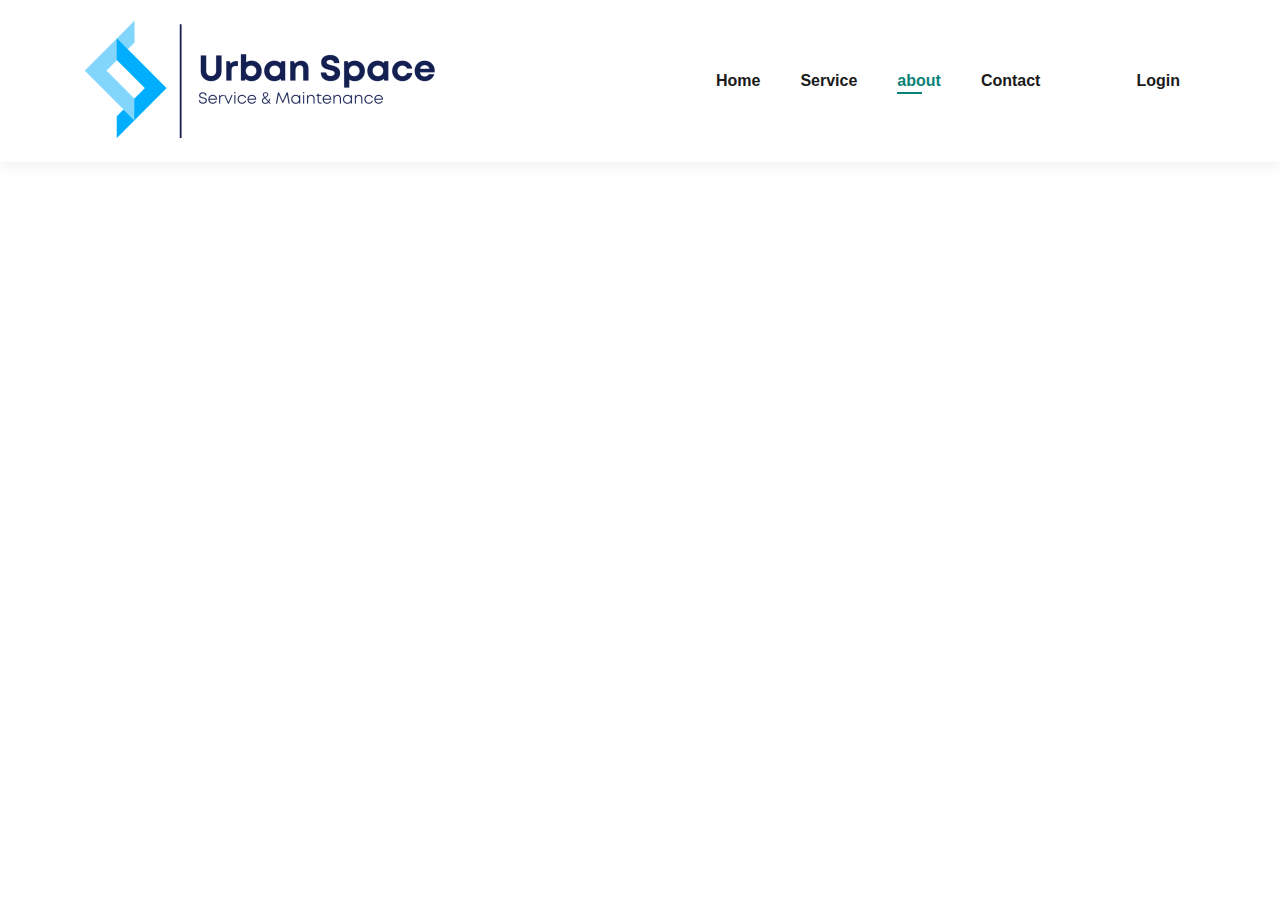
<file: about.html>
<!DOCTYPE html>
<html lang="en">
	<head>
		<meta charset="UTF-8">
		<meta http-equiv="X-UA-Compatible" content="IE=edge">
		<meta name="viewport" content="width=device-width, inital-scale=1.0">
		<title>Urban Clap - Appliances sales and services</title>
		<link rel="stylesheet" href="https://use.fontawesome.com/releases/v5.15.4/css/all.css"/>
		<link rel="stylesheet" href="service.css">
	</head>
    <body> 
        <section id="header">
			<a href="index.html"><img src="img/logo.png" class="logo" alt=""></a>
			<div>
				<ul id="navbar">
					<li><a href="index.html">Home</a></li>
					<li><a href="service.html">Service</a></li>
					<li><a class="active" href="About.html">about</a></li>
                    <li><a href="contact.html">Contact</a></li>
					<li><a href="cart.html"><i class="far fa-shopping-cart"></i></a></li>
                    <li><a href="Login.html">Login</a></li>
                </ul>
			</div>
		</section>
</file>
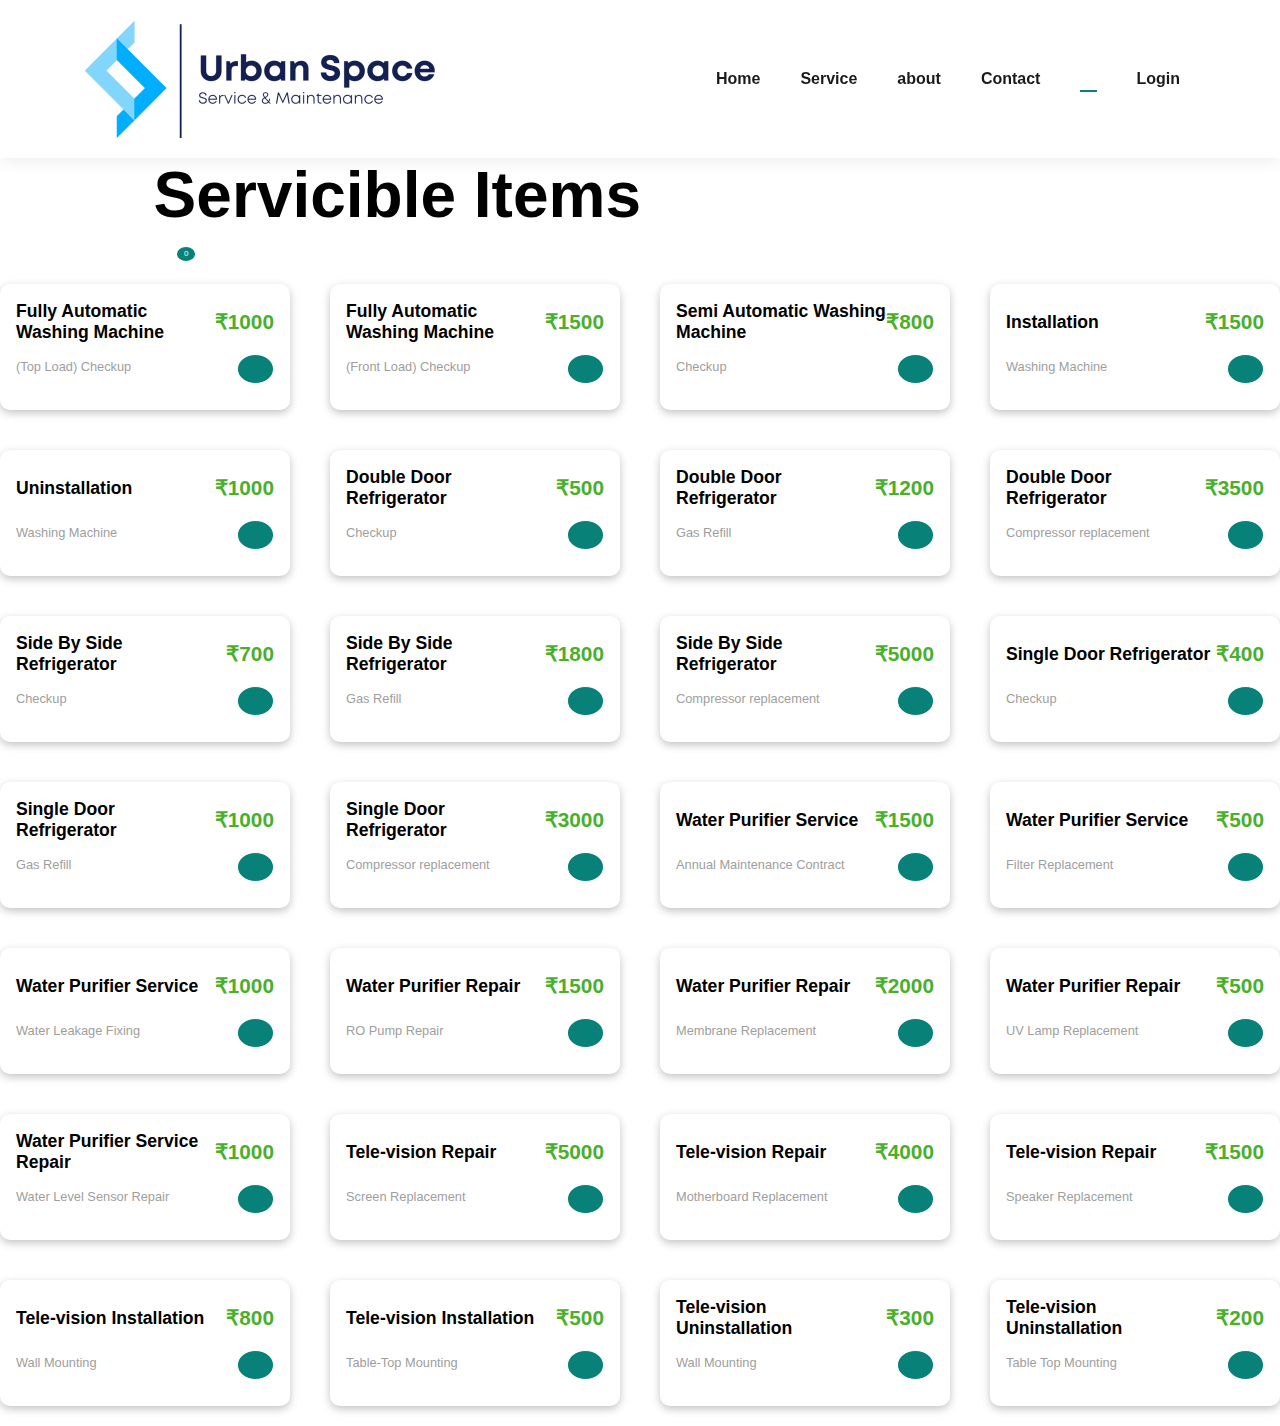
<file: add-to-cart.html>
<!DOCTYPE html>
<html lang="en">

<head>
  <meta charset="UTF-8">
  <meta http-equiv="X-UA-Compatible" content="IE=edge">
  <meta name="viewport" content="width=device-width, inital-scale=1.0">
  <title>Urban Clap - Appliances sales and services</title>
  <link rel="stylesheet" href="https://use.fontawesome.com/releases/v5.15.4/css/all.css" />
  <link rel="stylesheet" href="service.css">
  <link rel="stylesheet" href="add-to-cart.css">
  <link rel="stylesheet" href="style.css">
  <style>
    /* Your custom CSS styles go here */
  </style>
</head>

<body>
  <section id="header">
    <a href="index.html"><img src="img/logo.png" class="logo" alt=""></a>
    <div>
      <ul id="navbar">
        <li><a href="index.html">Home</a></li>
        <li><a href="service.html">Service</a></li>
        <li><a href="About.html">about</a></li>
        <li><a href="contact.html">Contact</a></li>
        <li><a class="active" href="add-to-cart.html"><i class="far fa-shopping-cart"></i></a></li>
        <li><a href="Login.html">Login</a></li>
      </ul>
    </div>
  </section>
  <section>
     <!-- content of website  -->
     <div class="container">
        <h3 class="something">Servicible Items</h3>
        <a href="#" class="shopping-cart-icon">
            <i class="far fa-shopping-cart"><span class="quantity">0</span></i>
        </a>
    </div>
    <div class="list"></div>
     <!--content of cart  -->
    <div class="cart">
        <h2 class="cart-title">
            New Order
        </h2>

        <p class="date">Monday , June 28 2023</p>

        <div class="listCart"></div>

        <div class="total">
            <div class="total-title">Total</div>
            <div class="total-price">₹0</div>
        </div>

        <button type="button" class="btn-buy">Countinue to payment</button>
    
        <i class='far fa-x' id="cart-close"></i>
    </div>
    <!-- content of cart  -->

  </section>
  <script src="add-to-cart.js"></script>
</body>

</html>
</file>
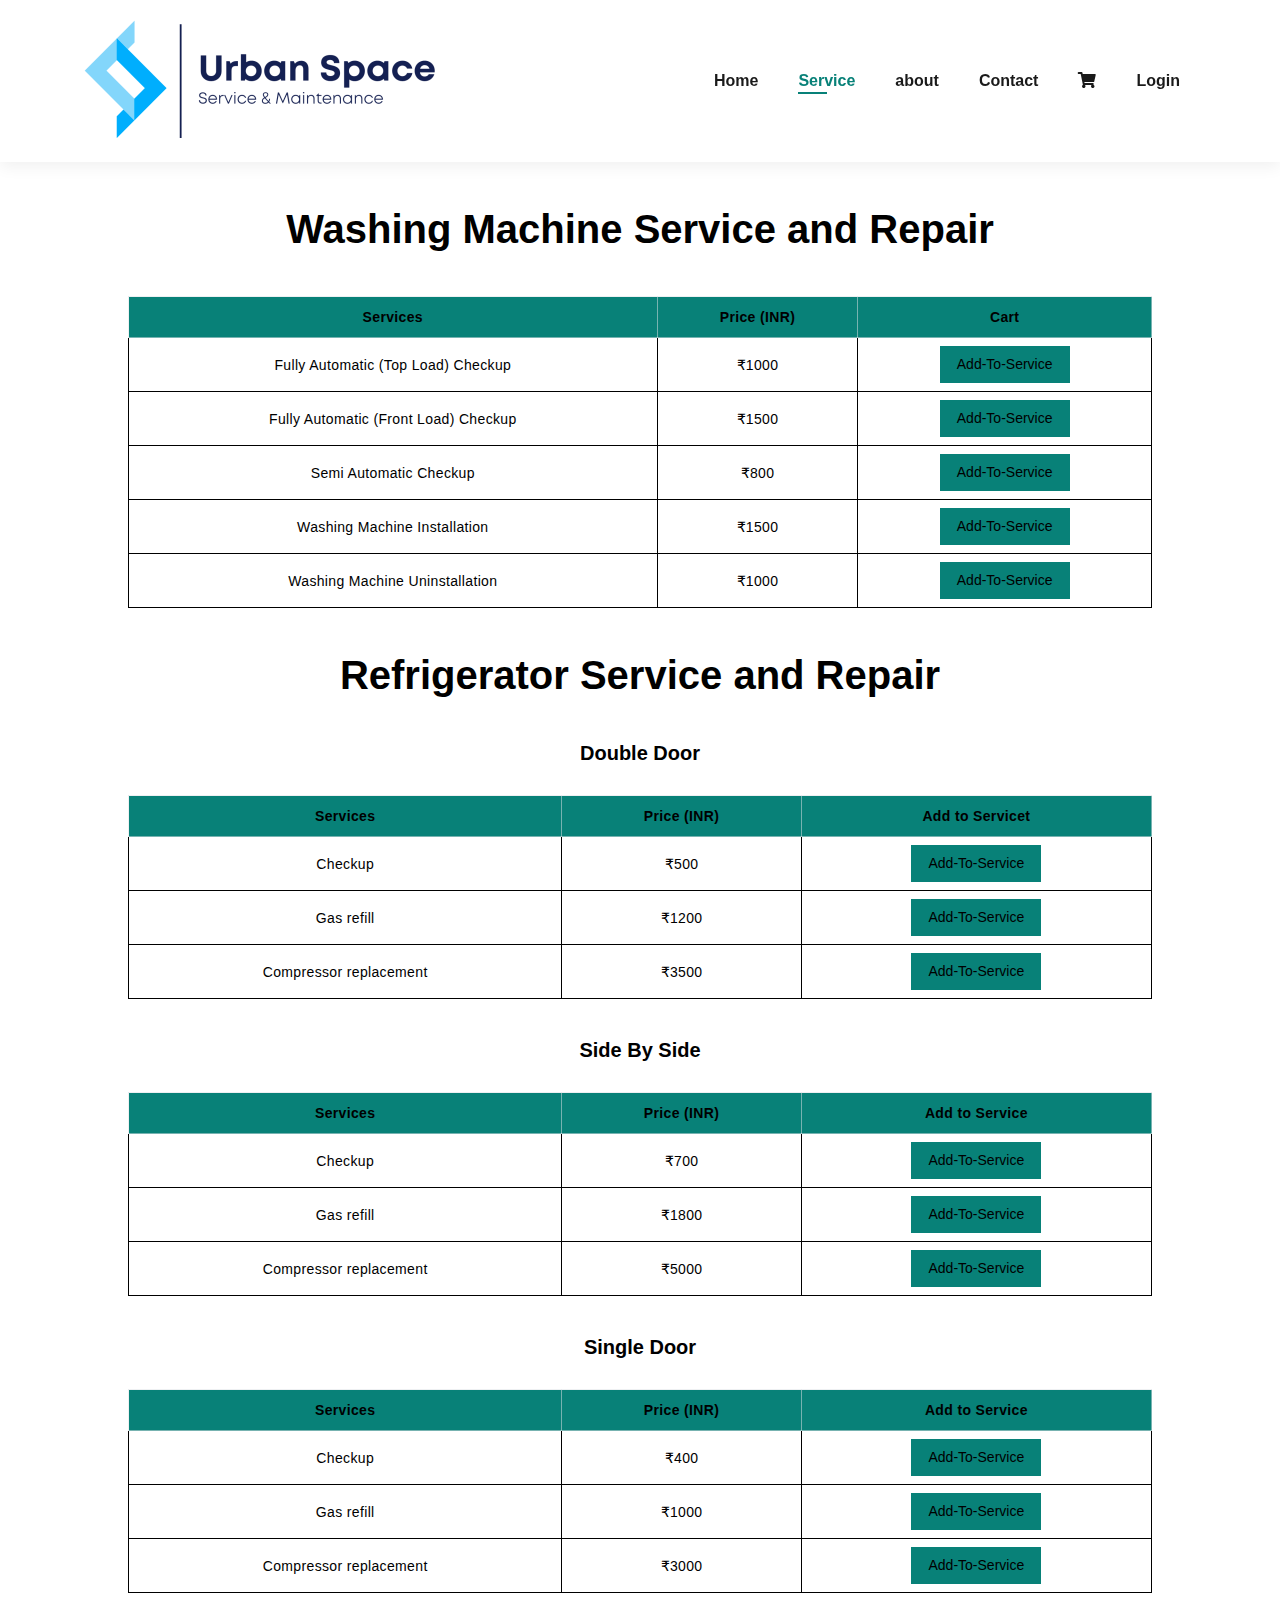
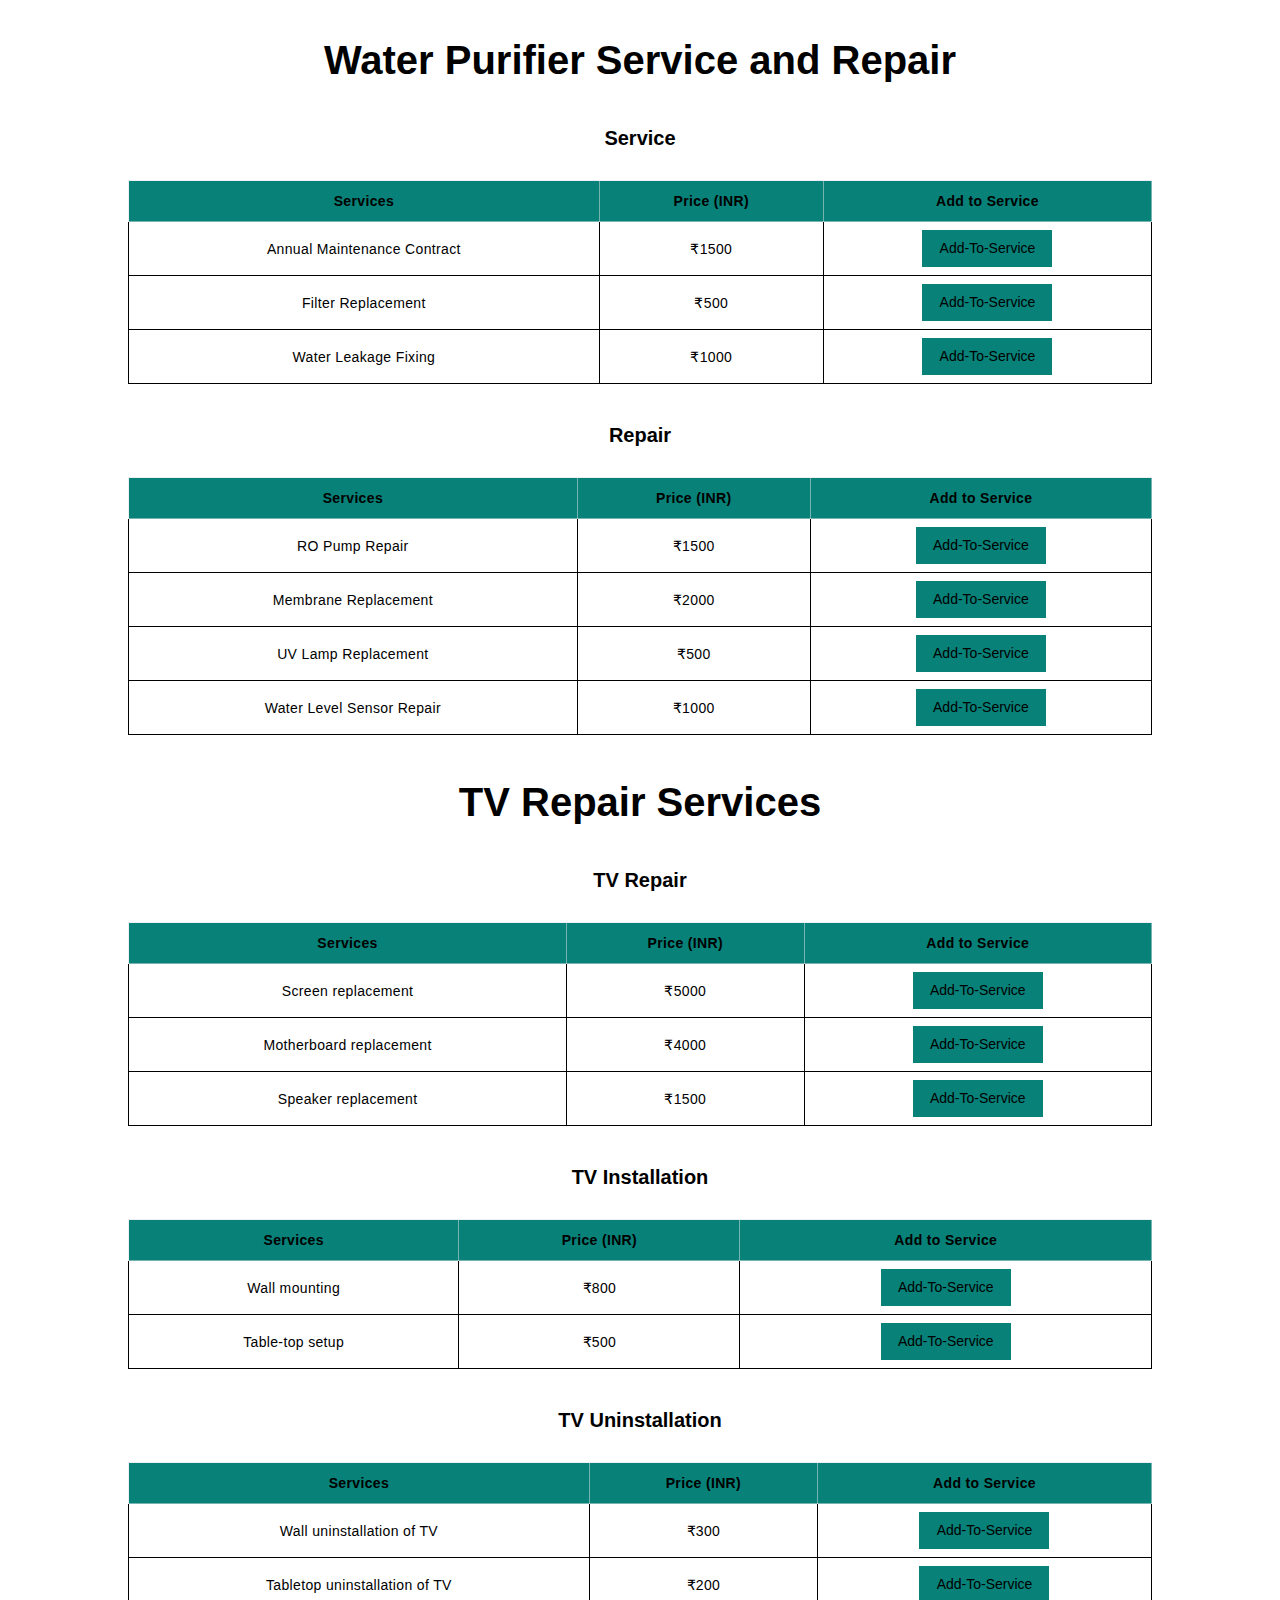
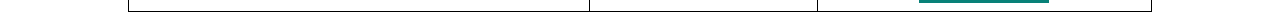
<file: service.html>
<!DOCTYPE html>
<html lang="en">
	<head>
		<meta charset="UTF-8">
		<meta http-equiv="X-UA-Compatible" content="IE=edge">
		<meta name="viewport" content="width=device-width, inital-scale=1.0">
		<title>Urban Clap - Appliances sales and services</title>
		<link rel="stylesheet" href="https://use.fontawesome.com/releases/v5.15.4/css/all.css"/>
		<link rel="stylesheet" href="service.css">
        <link rel="stylesheet" href="style.css">
        <style>
            #cart-dropdown {
				position: relative;
				display: inline-block;
				cursor: pointer;
			}

			.cart-dropdown-content {
				display: none;
				position: absolute;
				min-width: 160px;
				box-shadow: 0 8px 16px 0 rgba(0, 0, 0, 0.2);
				background-color: #000;
				z-index: 1;
				padding: 8px;
				border-radius: 4px;
			}

			#cart-dropdown:hover .cart-dropdown-content {
				display: grid;
                color: aliceblue;
                font-size: 20px;
                margin: 15px;
			}

			.cart-item {
				margin-bottom: 20px;
			}

			.cart-item span {
				display: inline-block;
				margin-right: 8px;
			}

			.checkout-button {
				margin-top: 8px;
				width: 130px;
				text-decoration: none;
				line-height: 35px;
				display: inline-block;
				background-color: #088178;
				font-weight: medium;
				color: #000;
				text-align: center;
				vertical-align: middle;
				user-select: none;
				border: 1px solid transparent;
				font-size: 14px;
				opacity: 1;
			}

        </style>
	</head>
    <body> 
        <section id="header">
			<a href="index.html"><img src="img/logo.png" class="logo" alt=""></a>
			<div>
				<ul id="navbar">
					<li><a href="index.html">Home</a></li>
					<li><a class="active" href="service.html">Service</a></li>
					<li><a href="About.html">about</a></li>
                    <li><a href="contact.html">Contact</a></li>
					<li>
                        <div id="cart-dropdown">
                            <a href="#" id="cart-icon">
                                <i class="fas fa-shopping-cart"></i>
                                <span id="cart-count" class="cart-count"></span>
                            </a>
                            <div class="cart-dropdown-content" id="cart-dropdown-content"></div>
                      </div>
                    </li>
                    <li><a href="Login.html">Login</a></li>
                </ul>
			</div>
		</section>
        <section>
            <div class="table-container">
                <h2 class="heading">Washing Machine Service and Repair</h2>
                <table class="table">
                    <thead>
                        <tr>
                            <th>Services</th>
                            <th>Price (INR)</th> 
                            <th>Cart</th>
                        </tr>
                    </thead>
                    <tbody>
                        <tr>
                            <td data-label="Start-Date">Fully Automatic (Top Load) Checkup</td>
                            <td data-label="Start / End Time">₹1000</td>
                            <td data-label="#"><button class="btn add-to-cart" data-item="Fully Automatic (Top Load) Checkup" data-price="1000">Add-To-Service</button></td>
                        </tr>
                        <tr>
                            <td data-label="Start-Date">Fully Automatic (Front Load) Checkup</td>
                            <td data-label="Start / End Time">₹1500</td>
                            <td data-label="#"><button class="btn add-to-cart" data-item="Fully Automatic (Front Load) Checkup" data-price="1500">Add-To-Service</button></td>
                        </tr>
                        <tr>
                            <td data-label="Start-Date">Semi Automatic Checkup</td>
                            <td data-label="Start / End Time">₹800</td>
                            <td data-label="#"><button class="btn add-to-cart" data-item="Semi Automatic Checkup" data-price="800">Add-To-Service</button></td>
                        </tr>
                        <tr>
                            <td data-label="Start-Date">Washing Machine Installation</td>
                            <td data-label="Start / End Time">₹1500</td>
                            <td data-label="#"><button class="btn add-to-cart" data-item="Washing Machine Installation" data-price="1500">Add-To-Service</button></td>
                        </tr>
                        <tr>
                            <td data-label="Start-Date">Washing Machine Uninstallation</td>
                            <td data-label="Start / End Time">₹1000</td>
                            <td data-label="#"><button class="btn add-to-cart" data-item="Washing Machine Uninstallation" data-price="1000">Add-To-Service</button></td>
                        </tr> 
                    </tbody>
                </table>
            </div>
        </section>
        <section>
            <div class="table-container">
                <h2 class="heading">Refrigerator Service and Repair</h2>
                <h4 class="subheading">Double Door</h4>
                <table class="table">
                    <thead>
                        <tr>
                            <th>Services</th>
                            <th>Price (INR)</th> 
                            <th>Add to Servicet</th>
                        </tr>
                    </thead>
                    <tbody>
                        <tr>
                            <td data-label="Start-Date">Checkup</td>
                            <td data-label="Start / End Time">₹500</td>
                            <td data-label="#"><button class="btn add-to-cart" data-item="Double Door Refrigerator Checkup" data-price="500">Add-To-Service</button></td>
                        </tr>
                        <tr>
                            <td data-label="Start-Date">Gas refill</td>
                            <td data-label="Start / End Time">₹1200</td>
                            <td data-label="#"><button class="btn add-to-cart" data-item="Double Door Refrigerator Gas refill" data-price="1200">Add-To-Service</button></td>
                        </tr>
                        <tr>
                            <td data-label="Start-Date">Compressor replacement</td>
                            <td data-label="Start / End Time">₹3500</td>
                            <td data-label="#"><button class="btn add-to-cart" data-item="Double Door Refrigerator Compressor replacement" data-price="3500">Add-To-Service</button></td>
                        </tr> 
                    </tbody>
                </table>
                <h4 class="subheading-2">Side By Side</h4>
                <table class="table">
                    <thead>
                        <tr>
                            <th>Services</th>
                            <th>Price (INR)</th> 
                            <th>Add to Service</th>
                        </tr>
                    </thead>
                    <tbody>
                        <tr>
                            <td data-label="Start-Date">Checkup</td>
                            <td data-label="Start / End Time">₹700</td>
                            <td data-label="#"><button class="btn add-to-cart" data-item="Side By Side Refrigerator Checkup" >Add-To-Service</button></td>
                        </tr>
                        <tr>
                            <td data-label="Start-Date">Gas refill</td>
                            <td data-label="Start / End Time">₹1800</td>
                            <td data-label="#"><button class="btn">Add-To-Service</button></td>
                        </tr>
                        <tr>
                            <td data-label="Start-Date">Compressor replacement</td>
                            <td data-label="Start / End Time">₹5000</td>
                            <td data-label="#"><button class="btn">Add-To-Service</button></td>
                        </tr> 
                    </tbody>
                </table>
                <h4 class="subheading-2">Single Door</h4>
                <table class="table">
                    <thead>
                        <tr>
                            <th>Services</th>
                            <th>Price (INR)</th> 
                            <th>Add to Service</th>
                        </tr>
                    </thead>
                    <tbody>
                        <tr>
                            <td data-label="Start-Date">Checkup</td>
                            <td data-label="Start / End Time">₹400</td>
                            <td data-label="#"><button class="btn">Add-To-Service</button></td>
                        </tr>
                        <tr>
                            <td data-label="Start-Date">Gas refill</td>
                            <td data-label="Start / End Time">₹1000</td>
                            <td data-label="#"><button class="btn">Add-To-Service</button></td>
                        </tr>
                        <tr>
                            <td data-label="Start-Date">Compressor replacement</td>
                            <td data-label="Start / End Time">₹3000</td>
                            <td data-label="#"><button class="btn">Add-To-Service</button></td>
                        </tr> 
                    </tbody>
                </table>
            </div>
        </section>
        <section>
            <div class="table-container">
                <h2 class="heading">Water Purifier Service and Repair</h2>
                <h4 class="subheading">Service</h4>
                <table class="table">
                    <thead>
                        <tr>
                            <th>Services</th>
                            <th>Price (INR)</th> 
                            <th>Add to Service</th>
                        </tr>
                    </thead>
                    <tbody>
                        <tr>
                            <td data-label="Start-Date">Annual Maintenance Contract</td>
                            <td data-label="Start / End Time">₹1500</td>
                            <td data-label="#"><button class="btn">Add-To-Service</button></td>
                        </tr>
                        <tr>
                            <td data-label="Start-Date">Filter Replacement</td>
                            <td data-label="Start / End Time">₹500</td>
                            <td data-label="#"><button class="btn">Add-To-Service</button></td>
                        </tr>
                        <tr>
                            <td data-label="Start-Date">Water Leakage Fixing</td>
                            <td data-label="Start / End Time">₹1000</td>
                            <td data-label="#"><button class="btn">Add-To-Service</button></td>
                        </tr> 
                    </tbody>
                </table>
                <h4 class="subheading-2">Repair</h4>
                <table class="table">
                    <thead>
                        <tr>
                            <th>Services</th>
                            <th>Price (INR)</th> 
                            <th>Add to Service</th>
                        </tr>
                    </thead>
                    <tbody>
                        <tr>
                            <td data-label="Start-Date">RO Pump Repair</td>
                            <td data-label="Start / End Time">₹1500</td>
                            <td data-label="#"><button class="btn">Add-To-Service</button></td>
                        </tr>
                        <tr>
                            <td data-label="Start-Date">Membrane Replacement</td>
                            <td data-label="Start / End Time">₹2000</td>
                            <td data-label="#"><button class="btn">Add-To-Service</button></td>
                        </tr>
                        <tr>
                            <td data-label="Start-Date">UV Lamp Replacement</td>
                            <td data-label="Start / End Time">₹500</td>
                            <td data-label="#"><button class="btn">Add-To-Service</button></td>
                        </tr> 
                        <tr>
                            <td data-label="Start-Date">Water Level Sensor Repair</td>
                            <td data-label="Start / End Time">₹1000</td>
                            <td data-label="#"><button class="btn">Add-To-Service</button></td>
                        </tr> 
                    </tbody>
                </table>
            </div>
        </section>
        <section>
            <div class="table-container">
                <h2 class="heading">TV Repair Services</h2>
                <h4 class="subheading">TV Repair</h4>
                <table class="table">
                    <thead>
                        <tr>
                            <th>Services</th>
                            <th>Price (INR)</th> 
                            <th>Add to Service</th>
                        </tr>
                    </thead>
                    <tbody>
                        <tr>
                            <td data-label="Start-Date">Screen replacement</td>
                            <td data-label="Start / End Time">₹5000</td>
                            <td data-label="#"><button class="btn">Add-To-Service</button></td>
                        </tr>
                        <tr>
                            <td data-label="Start-Date">Motherboard replacement</td>
                            <td data-label="Start / End Time">₹4000</td>
                            <td data-label="#"><button class="btn">Add-To-Service</button></td>
                        </tr>
                        <tr>
                            <td data-label="Start-Date">Speaker replacement</td>
                            <td data-label="Start / End Time">₹1500</td>
                            <td data-label="#"><button class="btn">Add-To-Service</button></td>
                        </tr> 
                    </tbody>
                </table>
                <h4 class="subheading-2">TV Installation</h4>
                <table class="table">
                    <thead>
                        <tr>
                            <th>Services</th>
                            <th>Price (INR)</th> 
                            <th>Add to Service</th>
                        </tr>
                    </thead>
                    <tbody>
                        <tr>
                            <td data-label="Start-Date">Wall mounting</td>
                            <td data-label="Start / End Time">₹800</td>
                            <td data-label="#"><button class="btn">Add-To-Service</button></td>
                        </tr>
                        <tr>
                            <td data-label="Start-Date">Table-top setup</td>
                            <td data-label="Start / End Time">₹500</td>
                            <td data-label="#"><button class="btn">Add-To-Service</button></td>
                        </tr> 
                    </tbody>
                </table>
                <h4 class="subheading-2">TV Uninstallation</h4>
                <table class="table">
                    <thead>
                        <tr>
                            <th>Services</th>
                            <th>Price (INR)</th> 
                            <th>Add to Service</th>
                        </tr>
                    </thead>
                    <tbody>
                        <tr>
                            <td data-label="Start-Date">Wall uninstallation of TV</td>
                            <td data-label="Start / End Time">₹300</td>
                            <td data-label="#"><button class="btn">Add-To-Service</button></td>
                        </tr>
                        <tr>
                            <td data-label="Start-Date">Tabletop uninstallation of TV</td>
                            <td data-label="Start / End Time">₹200</td>
                            <td data-label="#"><button class="btn">Add-To-Service</button></td>
                        </tr> 
                    </tbody>
                </table>
            </div>
        </section>

        </section>
        <script src="service.js"></script>
        <script>
            document.addEventListener('DOMContentLoaded', function() {
				const cartIcon = document.getElementById('cart-icon');
				const cartCount = document.getElementById('cart-count');
				const cartDropdownContent = document.getElementById('cart-dropdown-content');
				const addToCartButtons = document.getElementsByClassName('add-to-cart');
                const removeCartItemButtons = document.getElementsByClassName('remove-from-cart');

				let cartItems = [];

				function updateCartCount() {
					cartCount.textContent = cartItems.length;
				}

				function addToCart(item, price) {
					cartItems.push({ item, price });
					updateCartCount();
				}
                function removeFromCart(index) {
                    cartItems.splice(index, 1);
                    updateCartCount();
                    createCartDropdown();
                }


				function createCartDropdown() {
					cartDropdownContent.innerHTML = ''; // Clear previous content

					cartItems.forEach((cartItem) => {
						const cartItemDiv = document.createElement('div');
						cartItemDiv.classList.add('cart-item');

						const itemName = document.createElement('span');
						itemName.textContent = cartItem.item;

						const itemPrice = document.createElement('span');
						itemPrice.textContent = '₹' + cartItem.price;

                        const removeButton = document.createElement('button');
                        removeButton.classList.add('btn', 'remove-from-cart');
                        removeButton.textContent = 'Remove';
                        removeButton.addEventListener('click', function() {
                            removeFromCart(cartItems.indexOf(cartItem));
                        });

						cartItemDiv.appendChild(itemName);
						cartItemDiv.appendChild(itemPrice);
                        cartItemDiv.appendChild(removeButton);

						cartDropdownContent.appendChild(cartItemDiv);
					});

					if (cartItems.length === 0) {
						const emptyCartMessage = document.createElement('div');
						emptyCartMessage.textContent = 'Your cart is empty.';
						cartDropdownContent.appendChild(emptyCartMessage);
					}

					const checkoutButton = document.createElement('button');
					checkoutButton.classList.add('btn', 'checkout-button');
					checkoutButton.textContent = 'Checkout';
					cartDropdownContent.appendChild(checkoutButton);
				}

				function handleAddToCartClick(event) {
					const button = event.target;
					const item = button.getAttribute('data-item');
					const price = button.getAttribute('data-price');

					addToCart(item, price);
					createCartDropdown();
				}

				for (let i = 0; i < addToCartButtons.length; i++) {
					addToCartButtons[i].addEventListener('click', handleAddToCartClick);
				}

				cartIcon.addEventListener('click', function() {
					if (cartItems.length > 0) {
						cartDropdownContent.classList.toggle('show');
					}
				});

				window.addEventListener('click', function(event) {
                    if (
                        !event.target.matches('#cart-icon') && !event.target.closest('.cart-dropdown-content')
                    ) {
                        cartDropdownContent.classList.remove('show');
                    }
                });
			});
        </script>
        <!--<script>
            document.addEventListener('DOMContentLoaded', function() {
                const cartIcon = document.getElementById('cart-icon');
                const cartCount = document.getElementById('cart-count');
                const cartDropdownContent = document.getElementById('cart-dropdown-content');
                const addToCartButtons = document.getElementsByClassName('add-to-cart');
                const removeCartItemButtons = document.getElementsByClassName('remove-from-cart');
                let cartItems = [];
                function updateCartCount() {
                    cartCount.textContent = cartItems.length;
                }
                function addToCart(item, price) {
                    cartItems.push({ item, price });
                    updateCartCount();
                }
                function removeFromCart(index) {
                    cartItems.splice(index, 1);
                    updateCartCount();
                    createCartDropdown();
                }
                function createCartDropdown() {
                    cartDropdownContent.innerHTML = ''; // Clear previous content
                    cartItems.forEach((cartItem, index) => {
                        const cartItemDiv = document.createElement('div');
                        cartItemDiv.classList.add('cart-item');
                        const itemName = document.createElement('span');
                        itemName.textContent = cartItem.item;
                        const itemPrice = document.createElement('span');
                        itemPrice.textContent = '₹' + cartItem.price;
                        const removeButton = document.createElement('button');
                        removeButton.classList.add('btn', 'remove-from-cart');
                        removeButton.textContent = 'Remove';
                        removeButton.addEventListener('click', function() {
                            removeFromCart(index);
                        }); 
                        cartItemDiv.appendChild(itemName);
                        cartItemDiv.appendChild(itemPrice);
                        cartItemDiv.appendChild(removeButton);
                        cartDropdownContent.appendChild(cartItemDiv);
                    });
                    if (cartItems.length === 0) {
                        const emptyCartMessage = document.createElement('div');
                        emptyCartMessage.textContent = 'Your cart is empty.';
                        cartDropdownContent.appendChild(emptyCartMessage);
                    }
                    const checkoutButton = document.createElement('button');
                    checkoutButton.classList.add('btn', 'checkout-button');
                    checkoutButton.textContent = 'Checkout';
                    cartDropdownContent.appendChild(checkoutButton);
                }
                function handleAddToCartClick(event) {
                    const button = event.target;
                    const item = button.getAttribute('data-item');
                    const price = button.getAttribute('data-price');
                    addToCart(item, price);
                    createCartDropdown();
                }
                for (let i = 0; i < addToCartButtons.length; i++) {
                    addToCartButtons[i].addEventListener('click', handleAddToCartClick);
                }
                cartIcon.addEventListener('click', function() {
                    if (cartItems.length > 0) {
                        cartDropdownContent.classList.toggle('show');
                    }
                });
                window.addEventListener('click', function(event) {
                    if (!event.target.matches('#cart-dropdown')) {
                        cartDropdownContent.classList.remove('show');
                    }
                });
            });
        </script> -->

        </script>
    </body>
</html>
</file>
<file: service.css>
*{
    margin: 0;
    padding:0;
    box-sizing: border-box;
}
body{
    background-color: #fff; 
    font-family: sans-serif;
}
#header{
    display: flex;
    align-items: center;
    justify-content: space-between;
    padding: 20px 80px;
    background: #fff;
    box-shadow: 0 5px 15px rgba(0, 0, 0, 0.06);
    z-index: 999;
    position:sticky;
    top:0;
    left:0;
  }
  
  /* Navbar */
  #navbar{
    display: flex;
    align-items: center;
    justify-content: center;
  }
  
  #navbar li{
    list-style: none;
    padding: 0px 20px;
    position: relative;
  
  }
  
  #navbar li a{
    text-decoration : none;
    font-size: 16px;
    font-weight: 600;
    color:#1a1a1a;
    transition: 0.3s ease;
  }
  
  #navbar li a:hover,
  #navbar li a.active{
    color: #088178;
  }
  
  #navbar li a.active::after,
  #navbar li a:hover::after{
    content:"";
    width:30%;
    height: 2px;
    background:#088178;
    position: absolute;
    bottom: -4px;
    left: 20px;
  }  
.table-container{
    padding: 0 10%;
    margin: 40px auto 0;
}
.heading{
    font-size: 40px; 
    text-align: center;
    color: #000;
    margin-bottom: 40px;
}
.subheading{
    font-size: 20px;
    text-align: center;
    color:#000;
    margin-bottom: 20px;
    padding-bottom: 10px;
}
.subheading-2{
    font-size: 20px;
    text-align: center;
    color:#000;
    margin-bottom: 20px;
    padding-bottom: 10px;
    padding-top: 40px;
}
.table{
    width: 100%;
    border-collapse: collapse;
}
.table thead{
    background-color: #088178;
}
.table thead tr th{
    font-size: 14px; font-weight: 600;
    Letter-spacing: 0.35px;
    color: #000;
    opacity: 1;
    padding: 12px;
    vertical-align: top;
    border: 1px solid #dee2e685;
}
table tbody tr td{
    font-size: 14px;
    Letter-spacing: 0.35px; 
    font-weight: normal;
    color: #000;
    background-color: #fff;
    padding: 8px;
    text-aLign: center;
    border: 1px solid #000;
}
.table .text_open{
    font-size: 14px; 
    font-weight: bold;
    Letter-spacing: 0.35px; 
    color: #000;
}
.table tbody tr td .btn{
    width: 130px;
    text-decoration: none;
    Line-height: 35px; 
    display: inline-block;
    background-color: #088178;
    font-weight: medium;
    color: #000;
    text-align: center;
    vertical-aLign: middle;
    user-select: none;
    border: 1px solid transparent; 
    font-size: 14px;
    opacity: 1;
}
@media (max-width: 768px){
    .table thead{
        display: none;
    }
    .table, table tbody, table tr, table td{ 
        display: block;
        width: 100%;
    }
    .table tr{
        margin-bottom: 15px;
    }
    .table tbody tr td{
        text-align: right;
        padding-left: 50%;
        position: relative;
    }
    .table td:before{
        content: attr(data-label);
        position: absolute;
        Left: 0;
        width: 50%;
        padding-Left: 15px;
        font-weight: 600; 
        font-size: 14px;
        text-align: left;
    }
}
</file>
<file: add-to-cart.css>
@import url('https://fonts.googleapis.com/css2?family=Poppins:wght@100;200;300;400;500;600;700;800&display=swap');

* {
    padding: 0;
    margin: 0;
    box-sizing: border-box;
    list-style: none;
    text-decoration: none;
}

body {
    font-family: 'Poppins', sans-serif;
}

a {
    color: #000;
}

::-webkit-scrollbar {
    height: .1rem;
    width: .5rem;
}

::-webkit-scrollbar-thumb {
    background-color: #eee;
    border-radius: 5rem;
}

::-webkit-scrollbar-track {
    background-color: #eee;
}


.container {
    padding: 0 12%;
}

header {
    position: relative;
    width: 100%;
    display: flex;
    align-items: center;
    justify-content: space-between;
    padding-top: 1rem;
    z-index: 1000;
}

.logo {
    font-size: 1.5rem;
    font-weight: 600;
    display: flex;
    justify-content: space-between;
    align-items: center;
    gap: .5rem;
}

.logo img {
    width: 50px;
    height: auto;
}

.navlist {
    display: flex;
}

.navlist .links {
    margin: 0 1rem;
    font-size: 1.2rem;
}

.navlist .links .items {
    font-weight: 500;
}

.navlist .links .items:hover,
.active {
    color: #f39845;
}

.right-side {
    display: flex;
    align-items:end;
    gap: .5rem;
}

.searchBox {
    border: 1px solid #bdbdbd;
    display: flex;
    padding: 7px 5px;
    border-radius: 10px;
}

.searchBox input {
    border: none;
    outline: none;
}

.shopping-cart-icon {
    position: relative;
}

.shopping-cart-icon i {
    font-size: 2rem;
}

.shopping-cart-icon span {
    position: absolute;
    top: 0;
    left: 70%;
    background: #088178;
    color: #fff;
    padding: 3px 7px;
    font-size: .5rem;
    border-radius: 50%;
    border: 1px solid #fff;
}

#menu-icon {
    font-size: 1.8rem;
    cursor: pointer;
    display: none;
}


/* css for cart */
.cart {
    position: fixed;
    top: 0;
    right: -200%;
    width: 365px;
    height: 100vh;
    background: #fff;
    box-shadow: rgba(0, 0, 0, 0.24)0 3px 8px;
    overflow-y: auto;
    overflow-x: hidden;
    padding: 15px;
    z-index: 1001;
    transition: all .3s ease;
}

.cart .cart-title {
    font-size: 1.5rem;
    text-align: center;
    font-weight: 600;
    margin-top: 1rem;
}

.cart .date {
    text-align: center;
    color: #9e9e9e;
    font-size: .8rem;
    margin-bottom: 1rem;
}

.cart .total {
    display: flex;
    justify-content: space-between;
    margin: 2rem 0 .5rem 0;
    font-weight: 500;
    border-top: 1px solid #e0e0e0;
    padding-top: 1rem;
    font-weight: 600;
}

.cart .total-title {
    font-size: 1.6rem;
}

.cart .total-price {
    color: #4baf2d;
    font-size: 1.5rem;
}

.cart .btn-buy {
    border: none;
    background: #088178;
    color: #fff;
    border-radius: 10px;
    width: 100%;
    padding: 12px 10px;
    cursor: pointer;
    font-weight: 500;
    font-size: 1rem;
    border: 1px solid #fff;
}

.cart .btn-buy:hover {
    background: #088178;
}

.cart #cart-close {
    position: absolute;
    top: 0;
    left: 0;
    padding: 5px;
    background: #088178;
    font-weight: 500;
    color: #fff;
    cursor: pointer;
    border: 1px solid #fff;
}

/* css for products */
.list {
    display: grid;
    grid-template-columns: repeat(auto-fit, minmax(270px, 1fr));
    grid-gap: 40px;
    margin-bottom: 3rem;
    margin: 20px 0;
}

.list .item {
    background: #fff;
    border-radius: 10px;
    box-shadow: rgba(0, 0, 0, 0.24)0 3px 8px;
    padding: 1rem;
    transition: all .3s ease;
}

.list .item:hover {
    transform: translateY(-3px);
    box-shadow: rgba(0, 0, 0, 0.1)0px 20px 25px -5px,
        rgba(0, 0, 0, 0.04)0px 10px 10px -5px;
}

.list .item img {
    width: 100%;
    height: auto;
    border-radius: 10px;
    transition: all .3s ease;
}

.list .img-box {
    position: relative;
    font-size: 12px;
    overflow: hidden;
    border-radius: 10px;
}

.img-box .rate {
    position: absolute;
    left: 3%;
    top: 3%;
    padding: 3px 10px;
    background: #fff;
    border-radius: 25px;
    border: 3px solid rgba(0, 0, 0, 0.2);
}

.rate .bxs-star {
    color: #088178;
}

.topInfo,
.downInfo {
    display: flex;
    align-items: center;
    justify-content: space-between;
}

.topInfo {
    font-size: 1.1rem;
    font-weight: 600;
}

.topInfo .price {
    color: #4baf2d;
    font-size: 1.3rem;
    margin: 10px 0;
}

.downInfo .text {
    font-size: .8rem;
    color: #9e9e9e;
}

.downInfo .add-to-cart {
    padding: .3rem .6rem;
    background: #088178;
    border-radius: 50%;
    color: #fff;
    display: inline-block;
    align-items: center;
    border: 1px solid #fff;
    cursor: pointer;
}


.cart-box img {
    width: 85px;
    height: auto;
    border-radius: 5px;
}

.cart-box {
    display: flex;
    align-items: center;
    justify-content: space-between;
    gap: 1rem;
    margin-top: 1rem;
    padding: .5rem;
    border-radius: 5px;
    box-shadow: rgba(0, 0, 0, 0.15)0 0 2px;
}

.axoDetails {
    display: flex;
    gap: .5rem;
}

.detail-box {
    display: grid;
    row-gap: 1rem;
}

.cart-product-title {
    font-size: 1rem;
    text-transform: uppercase;
    font-weight: 600;
}

.cart-price {
    font-weight: 500;
}

.custom-number-input {
    position: relative;
    display: grid;
    text-align: center;
}

.custom-number-input button {
    width: 16px;
    height: 16px;
    background-color: #088178;
    border: none;
    border-radius: 2px;
    cursor: pointer;
    font-weight: 500;
    color: #fff;
    font-size: .7rem;
    border: 1px solid #fff;
}


/* media queries */

@media screen and (max-width:1200px){
    #menu-icon{
        display: block;
    }

    .navlist{
        position: absolute;
        right: 0;
        top: 100%;
        display: block;
        text-align: right;
        background: #fff;
        width: 250px;
        border-radius: 5px;
        box-shadow: rgba(0, 0, 0, 0.24) 0px 3px 8px;
        padding: .5rem;
        z-index: 999;
        opacity: 0;  
    }

    .hide{
        opacity: 1;
    }

    .navlist .links{
        padding: 1rem 0;
    }

    .shopping-cart-icon{
        margin: 0 .5rem;
    }
}


@media screen and (max-width:600px) {
    .list{
        margin-top: 3rem;
    }

    .searchBox{
        position: absolute;
        left: 0;
        bottom: -35%;
        width: 100%;
        padding: 10px;
    }
}
</file>
<file: style.css>
@import url('https://fonts-googleapis.com/css2?family-Spartan:wght@100;200;300;400;500; 600;700;800;900&display=swap');
*{
  margin : 0;
  padding : 0;
  box-sizing: border-box;
  font-family: 'Spartan', sans-serif;
  scroll-behavior: smooth;
}

h1{
  font-size: 50px;
  line-height: 64px;
  color: #222;
}

h2{
  font-size: 46px;
  line-height: 54px;
  color: #222;
}

h4{
  font-size: 20px;
  color:#222
}

h6{
  font-weight: 700;
  font-size: 12px;
}

p{
  font-size: 16px;
  color: #465b52;
  margin: 15px 0 20px 0;
}

.section-p1{
  padding: 40px 80px;
}

.section-m1{
  margin: 40px 0;
}

button.normal {
  font-size: 14px;
  font-weight: 600;
  padding: 15px 30px;
  color: #000;
  background-color: #fff;
  border-radius: 4px;
  cursor: pointer;
  border: none;
  outline: none;
  transition:0.2s;
}

button.white {
  font-size: 13px;
  font-weight: 600;
  padding: 11px 18px;
  color: #000;
  background-color: transparent;
  cursor: pointer;
  border: 1px solid #fff;
  outline: none;
  transition:0.2s;
}

body{
  width: 100%;
}

/* Header Start */
#header{
  display: flex;
  align-items: center;
  justify-content: space-between;
  padding: 20px 80px;
  background: #fff;
  box-shadow: 0 5px 15px rgba(0, 0, 0, 0.06);
  z-index: 999;
  position:sticky;
  top:0;
  left:0;
}

/* Navbar */
#navbar{
  display: flex;
  align-items: center;
  justify-content: center;
}

#navbar li{
  list-style: none;
  padding: 0px 20px;
  position: relative;

}

#navbar li a{
  text-decoration : none;
  font-size: 16px;
  font-weight: 600;
  color:#1a1a1a;
  transition: 0.3s ease;
}

#navbar li a:hover,
#navbar li a.active{
  color: #088178;
}

#navbar li a.active::after,
#navbar li a:hover::after{
  content:"";
  width:30%;
  height: 2px;
  background:#088178;
  position: absolute;
  bottom: -4px;
  left: 20px;
}


/* Home page */
#hero{
  background-image: url(img/main3.png);
  height: 90vh;
  width: 100%;
  background-size:cover;
  background-repeat: no-repeat;
  background-position: top 25% right 10px;
  padding: 14px 80px 14px 55px;
  display:flex;
  flex-direction: column;
  align-items: flex-start;
  justify-content: center;
}

#hero h4{
  font-size: 40px;
  padding-bottom: 15px;
}
#hero h2{
  font-size: 60px;
}
#hero h1{
  font-size: 70px;
  color: #088178;
}
#hero button{
  background-image: url(button.png);
  background-color: transparent;
  color: #088178;
  border: 0;
  padding: 14px 80px 14px 55px;
  background-repeat:repeat-x;
  cursor: pointer;
  font-weight: 700;
  font-size: 15px;
}
.links a{
  text-decoration: none;
  color: #088178;
}

/*Section 3 hovering section*/
.wrapper{
  width:100%;
}
.wrapper .container{
  padding-top: 10px;
}
.wrapper .container .hero-section{
  width: 80%;
  margin: 0px auto;
  padding-top: 50px;
  display: grid;
  grid-template-columns: repeat(3, 1fr);
  grid-gap: 20px;
}

.wrapper .container .hero-section .gallery{
  width: 100%;
  position:relative;
}
.wrapper .container .hero-section .gallery .image-section{
  width: 100%;
}
.wrapper .container .hero-section .gallery .image-section img{
  width: 100%;
  height: auto;
  border:1px solid #eee;
  padding: 5px;
  display: block;
}
.wrapper .container .hero-section .gallery .caption{
  width:100%;
  height: 100%;
  position: absolute;
  padding: 15px;
  top: 0;
  Left: 0;
  cursor: pointer;
  display: flex;
  justify-content: center;
  align-items: center; 
  text-align: center;
  flex-direction: column;
  background:rgba(255,255, 255,0.5);
  color:#222; 
  opacity:0;
  transition: opacity 0.30s;
}
.wrapper .container .hero-section .gallery .caption:hover{
  opacity: 1;
}
.wrapper .container .hero-section .gallery .caption p{ 
  font-size: 16px;
  }
/*To align the images or the block side by side as the final you can see and it's done by "#feature" css tag*/
#feature{
  display:flex;
  align-items: center;
  justify-content: space-between;
  flex-wrap: wrap;
}
/*The main alignment of images and the text is done by below tags*/
#feature .fe-box{
  width: 180px;
  text-align: center;
  padding:25px 15px;
  box-shadow:20px 20px 34px rgba(0, 0, 0,0.03);
  border: 1px solid #cce7d0;
  border-radius: 4px;
  margin: 15px 0;
}

#feature .fe-box:hover{
  box-shadow:10px 10px 54px rgba(70, 62, 221,0.1);
}

#feature .fe-box img{
  width: 100%;
  margin-bottom: 10px;
}

#feature .fe-box h6{
  display: inline-block;
  padding:9px 8px 6px 8px;
  line-height: 1;
  border-radius: 4px;
  color: #088178;
  background-color: #fddde4;
}

/* Below nth child are used to change the color of the headings that are written in their respective sections as they are now implemented
and moreover the h6 directly depecits the heading only part*/
#feature .fe-box:nth-child(2) h6{
  background-color: #cdebbc;
}
#feature .fe-box:nth-child(3) h6{
  background-color: #d1e8f2;
}
#feature .fe-box:nth-child(4) h6{
  background-color: #cdd4f8;
}
#feature .fe-box:nth-child(5) h6{
  background-color: #f6dbf6;
}
#feature .fe-box:nth-child(6) h6{
  background-color: #fff2e5;
}

#product1{
  text-align: center;
}

#product1 .pro-container{
  display: flex;
  justify-content: space-between;
  padding-top: 20px;
  flex-wrap: wrap;
}

#product1 .pro{
  width: 23%;
  min-width: 250px;
  padding: 10px 12px;
  border: 1px solid #cce7d0;
  border-radius: 25px;
  cursor: pointer;
  box-shadow: 20px 20px 30px rgba(0, 0, 0, 0.02);
  margin:15px 0;
  transition: 0.2s ease;
  position: relative;
}

#product1 .pro:hover{
  box-shadow: 20px 20px 30px rgba(0, 0, 0, 0.06);
}

#product1 .pro img{
  width: 100%;
  border-radius: 20px;
}

#product1 .pro .des{
  text-align: start;
  padding: 10px 0;
}

#product1 .pro .des span{
  color: #606063;
  font-size:12px;
}

#product1 .pro .des h5{
  padding-top:7px;
  color: #1a1a1a;
  font-size: 14px;
}

#product1 .pro .des i{
  font-size: 12px;
  color:rgb(243, 181, 25)
}

#product1 .pro .des h4{
  padding-top: 7px;
  font-size: 15px;
  font-weight: 700;
  color: #088178;
}

#product1 .pro .cart{
  width: 40px;
  height: 40px;
  line-height: 40px;
  border-radius: 50px;
  background-color: #e8f6ea;
  font-weight: 500;
  color: #088178;
  border: 1px solid #cce7d0;
  position: absolute;
  bottom: 20px;
  right: 10px;
}

#banner {
  display: flex;
  flex-direction: column; justify-content: center;
  align-items: center; text-align: center;
  background-image: url("img/banner.jpg");
  width: 100%;
  height: 40vh;
  background-size: cover;
  background-position: center;
}

#banner h4 {
  color: #fff;
  font-size: 30px;
  padding: 10px 0;
}
#banner h2{
  color: #fff;
}

#banner h2 span{
  color: #ef3636;
}

#banner button:hover{
  background: #088178;
  color: #fff;
}

#sm-banner {
  display: flex;
  justify-content: space-between;
  flex-wrap: wrap;
}

#sm-banner .banner-box{
  display: flex;
  flex-direction: column;
  justify-content: center;
  align-items: flex-start;
  background-image: url("img/banner/b17.jpg");
  min-width: 580px;
  height: 50vh;
  background-size: cover;
  background-position: center;
  padding: 20px;
}

#sm-banner .banner-box2{
  background-image: url("img/banner/b10.jpg");
}

#sm-banner h4 {
  color: #fff;
  font-size: 20px;
  font-weight: 300;
}

#sm-banner h2 {
  color: #fff;
  font-size: 28px;
  font-weight: 800;
}

#sm-banner span {
  color: #fff;
  font-size: 14px;
  font-weight: 800;
  padding-bottom: 15px;
}

#sm-banner .banner-box:hover button {
  background: #088178;
  border: 1px solid #088178;
}

#banner3{
  display: flex;
  justify-content: space-between;
  flex-wrap: wrap;
  padding: 0 80px;
}

#banner3 .banner-box {
  display: flex;
  flex-direction: column;
  justify-content: center;
  align-items: flex-start;
  background-image: url("img/banner/b7.jpg");
  min-width: 30%;
  height: 30vh;
  background-size: cover;
  background-position: center;
  padding: 20px;
  margin-bottom: 20px;
}

#banner3 .banner-box2 {
  background-image: url("img/banner/b4.jpg");
}

#banner3 .banner-box3 {
  background-image: url("img/banner/b18.jpg");
}

#banner3 h2 {
  color:#fff;
  font-weight: 900;
  font-size: 22px;
}

#banner3 h3{
  color: #ec544e;
  font-weight: 800;
  font-size: 15px;
}

#newsletter {
  display: flex;
  justify-content: space-between;
  flex-wrap: wrap;
  align-items: center;
  background-image: url("img/banner/b14.png");
  background-repeat: no-repeat;
  background-position: 20% 30%;
  background-color: #041e42;
}
.map iframe{
  height: 100%;
  width: 100%;
}
#newsletter h4{
  font-size: 22px;
  font-weight: 700;
  color:#fff;
}
#newsletter p{
  font-size: 22px;
  font-weight: 600;
  color: #818ea0;
}

#newsletter p span {
  color:#ffbd27;
}

#newsletter .form {
  display: flex;
  width: 40%;
}

#newsletter input {
  height: 3.125rem;
  padding: 0 1.25em;
  font-size: 14px; 
  width: 100%;
  border: 1px solid transparent; 
  border-radius: 4px;
  outline: none;
  border-top-right-radius: 0; 
  border-bottom-right-radius: 0;
}

#newsletter button {
  background-color: #088178;
  color: #fff;
  white-space: nowrap;
  border-top-left-radius: 0;
  border-bottom-left-radius: 0;
}

footer{
  display: flex;
  flex-wrap: wrap;
  justify-content: space-between;
}
footer .col{
  display: flex;
  flex-direction: column;
  align-items: flex-start;
  margin-bottom: 20px;
}

footer .logo {
  margin-bottom: 30px;
}

footer h4 {
  font-size: 14px;
  padding-bottom: 20px;
}

footer p {
  font-size: 13px;
  margin: 0 0 8px 0;
}

footer a {
  font-size: 13px;
  text-decoration: none;
  color: #222;
  margin-bottom: 10px;
}
footer .follow{
  margin-top: 20px;
}
footer .follow i{
  color: #465b52; 
  padding-right: 4px;
  cursor: pointer;
}

footer .install img {
  margin: 10px 0 15px 0;
}
footer .follow i:hover,footer a:hover {
  color: #088178;
}
footer .copyright{
  width: 100%;
  text-align: center;
}


.something {
  font-size: 4rem;
  color: black;
  align-items: center;
}
</file>
